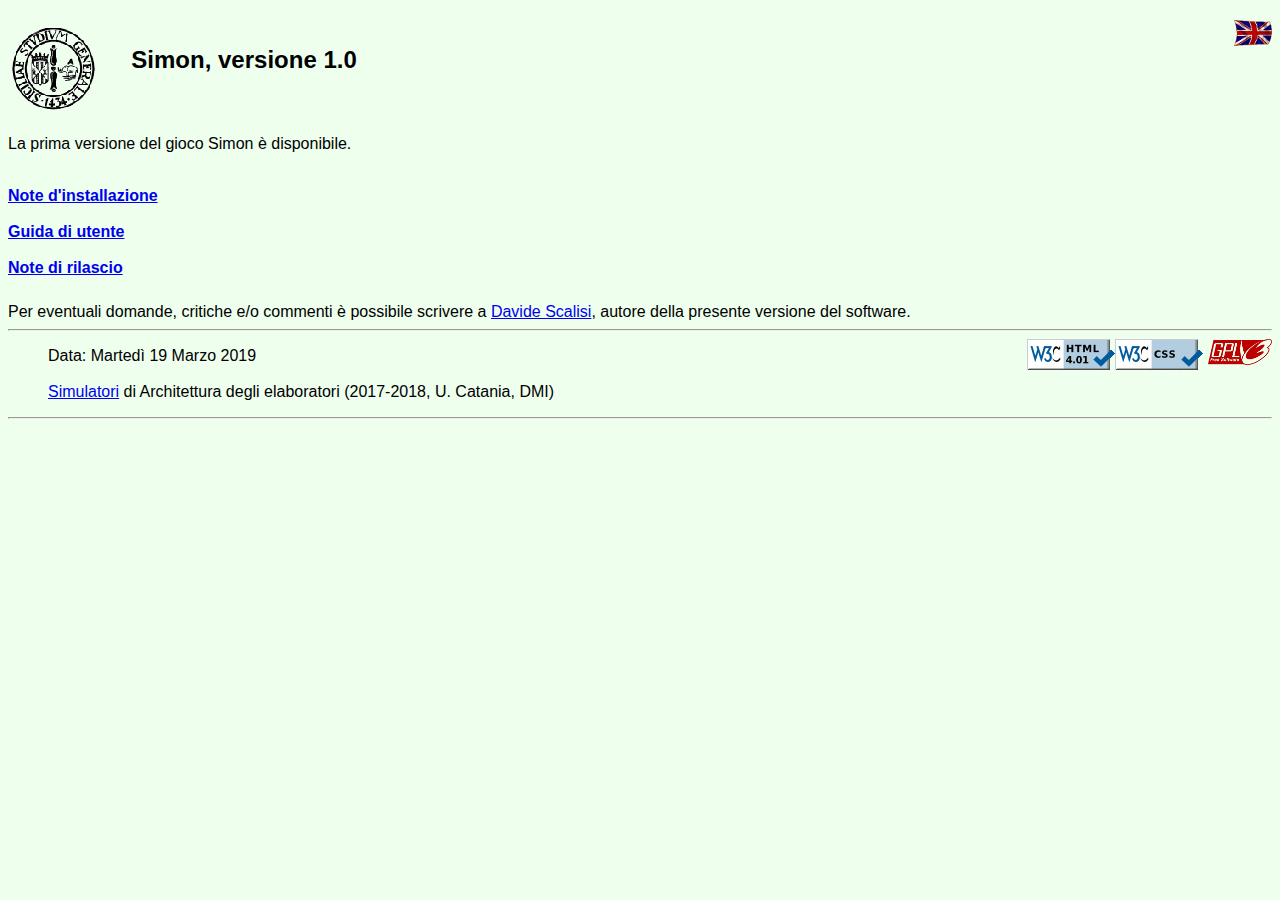
<file: index.html>
<!DOCTYPE html PUBLIC "-//W3C//DTD HTML 4.01 Transitional//EN"
          "http://www.w3.org/TR/html4/loose.dtd">
<html lang="it">
  <head>
    <meta http-equiv="Content-Type" content="text/html; charset=UTF-8">
  
    <title>Simon v1.0</title>
    <link rel="stylesheet" href="./doc/css/default.css" type="text/css">
  </head>
  
  <body>
    <h2>
      <img alt="SSG logo" align=middle border="0" src="./doc/html/icon/SSGlogo.png">
      &nbsp;  &nbsp; 
      Simon, versione 1.0 
      <a href="index-en.html"><img border="0"
             src="./doc/html/icon/enFlag.png"
             alt="English" align=right height="26" width="38"></a>
    </h2>
    <p>La prima versione del gioco Simon &egrave; disponibile.</p>
    <br>
    <p>
      <a href="./installation.html"><b>Note d'installazione</b></a>
      <br><br>
      
      <a href="./user_guide.html"><b>Guida di utente</b></a>
      <br><br> 
       
      <a href="./release_note.html"><b>Note di rilascio</b></a>
      <br><br> 
    </p>
    
    <p>
      Per eventuali domande, critiche e/o commenti &egrave; possibile scrivere a 
      <a href="mailto:sc.dada58@gmail.com">Davide Scalisi</a>, 
      autore della presente versione del software.
    </p>
    <hr>
    
    <p>
      <a href="doc/license.txt"><img border="0"
             src="doc/html/icon/gplv3-64x26.png"
             alt="Logo di licenza GPL v. 3" align=right height="26" width="64"></a>
      <a href="http://jigsaw.w3.org/css-validator/check/referer"><img border="0"
             src="doc/html/icon/valid-css-blue.png" style="margin-right: 0.3em" 
             alt="Valid CSS!" align=right height="31" width="88"></a>
      <a href="http://validator.w3.org/check/referer"><img border="0"
         src="doc/html/icon/valid-html401-blue.png"
         alt="Valid HTML 4.01 Transitional" align=right height="31" width="88"></a>
    </p>
    <blockquote>
      Data: Marted&igrave; 19 Marzo 2019<br>
      
      <br> 
      <a href="http://www.dmi.unict.it/~scollo/slidy/ae-2017/ae/it/ae.html#slide12"
      >Simulatori</a> di Architettura degli elaboratori (2017-2018, U. Catania, DMI) 
    </blockquote> 
    <hr>
  </body>
</html>
</file>
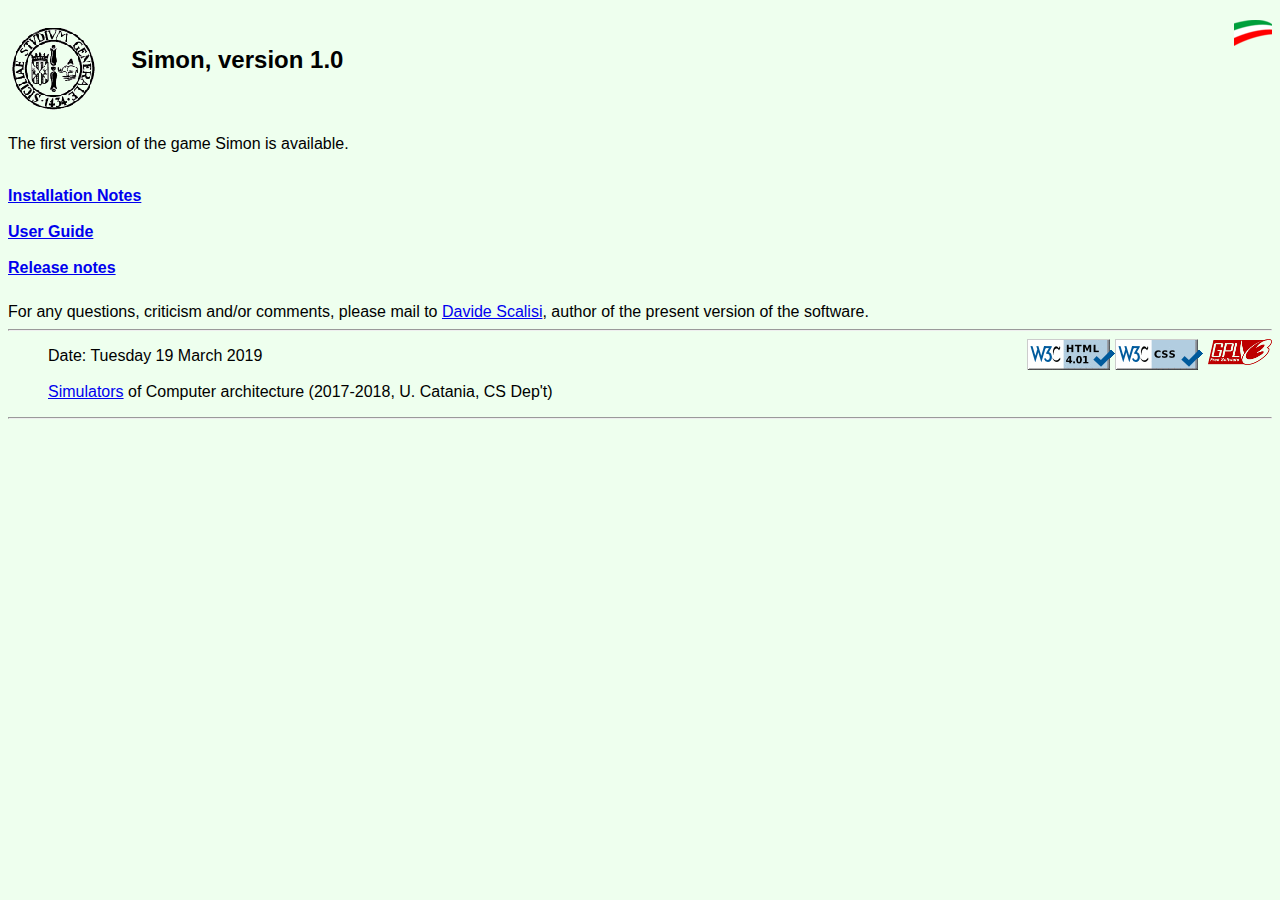
<file: index-en.html>
<!DOCTYPE html PUBLIC "-//W3C//DTD HTML 4.01 Transitional//EN"
          "http://www.w3.org/TR/html4/loose.dtd">
<html lang="en">
  <head>
    <meta http-equiv="Content-Type" content="text/html; charset=UTF-8">
    
    <title>Simon v1.0</title>
    <link rel="stylesheet" href="./doc/css/default.css" type="text/css">
  </head>
  
  <body>
    <h2>
      <img alt="SSG logo" align=middle border="0" src="./doc/html/icon/SSGlogo.png">
      &nbsp;  &nbsp; 
      Simon, version 1.0 
      <a href="index.html"><img border="0"
             src="./doc/html/icon/itFlag.png"
             alt="Italian" align=right height="26" width="38"></a>
    </h2>
    <p>The first version of the game Simon is available.</p>
    <br>
    <p>
      <a href="./installation.html"><b>Installation Notes</b></a>
      <br><br>
      
      <a href="./user_guide.html"><b>User Guide</b></a>
      <br><br>
      
      <a href="./release_note.html"><b>Release notes</b></a>
      <br><br>
    </p>
    
    <p>
      For any questions, criticism and/or comments, please mail to 
      <a href="mailto:sc.dada58@gmail.com">Davide Scalisi</a>, 
      author of the present version  of the software.
    </p>
    <hr>
    
    <p>
    <a href="doc/license.txt"><img border="0"
           src="doc/html/icon/gplv3-64x26.png"
           alt="Logo license GPL v. 3" align=right height="26" width="64"></a>
    <a href="http://jigsaw.w3.org/css-validator/check/referer"><img border="0"
           src="doc/html/icon/valid-css-blue.png" style="margin-right: 0.3em"
           alt="Valid CSS!" align=right height="31" width="88"></a>
    <a href="http://validator.w3.org/check/referer"><img border="0"
       src="doc/html/icon/valid-html401-blue.png"
       alt="Valid HTML 4.01 Transitional" align=right height="31" width="88"></a>
    </p>
    <blockquote>
      Date: Tuesday 19 March 2019<br>
      
      <br> 
      <a href="http://www.dmi.unict.it/~scollo/slidy/ae-2017/ae/it/ae.html#slide12"
      >Simulators</a> of Computer architecture (2017-2018, U. Catania, CS Dep't) 
    </blockquote> 
    <hr> 
  </body>
</html>
</file>
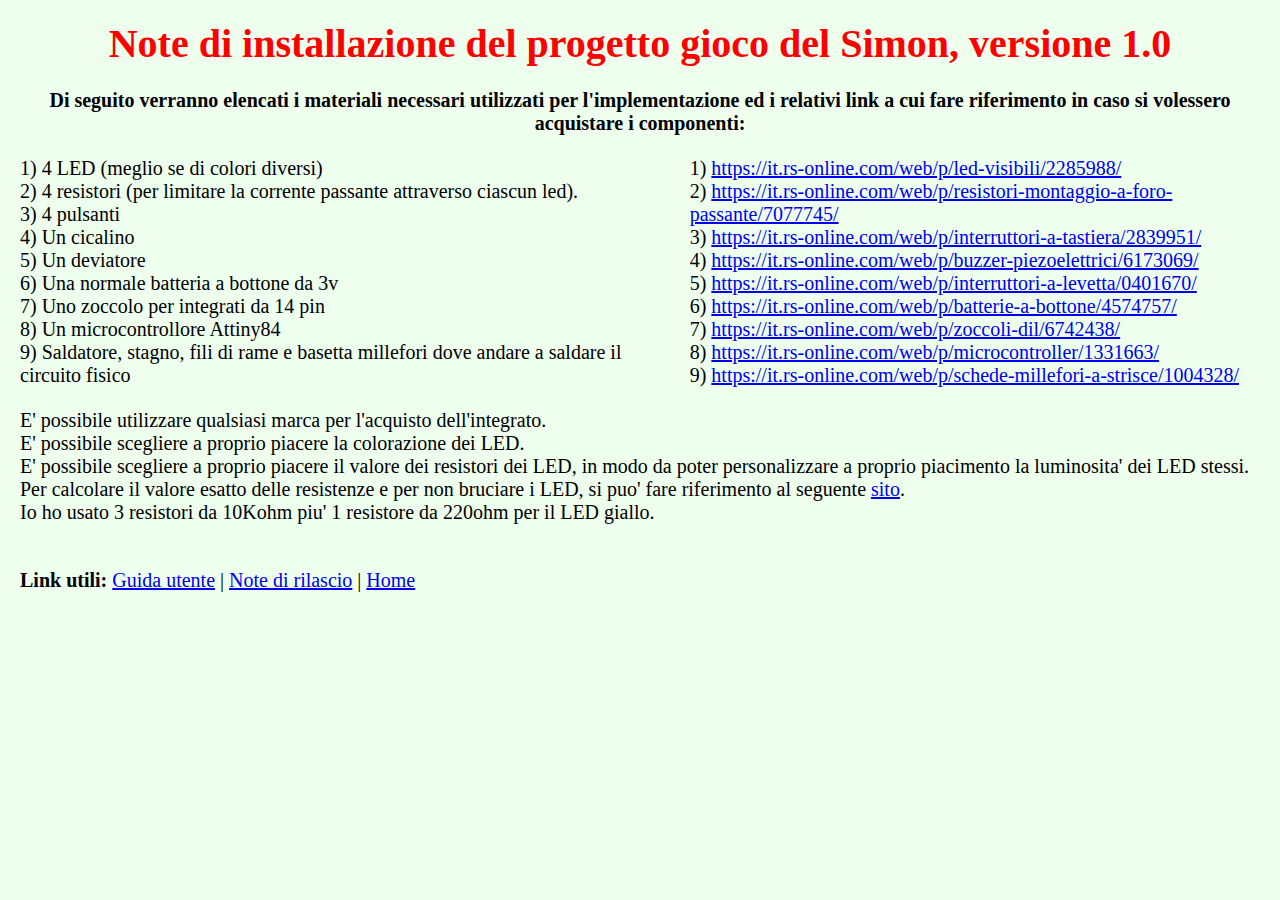
<file: installation.html>
<!DOCTYPE HTML PUBLIC "-//W3C//DTD HTML 4.01 Transitional//EN">
<html>
  <head>
    <meta http-equiv="content-type" content="text/html; charset=utf-8">
    <link rel="stylesheet" href="./doc/css/installation.css" type="text/css">
    <title> Note d'installazione </title>
  </head>
  
  <body>
    <table cellpadding=10>
      <tr>
        <th colspan=2> Note di installazione del progetto gioco del Simon, versione 1.0 </th>
      </tr>
      
      <tr>
        <td class="a" colspan=2>
          <b>Di seguito verranno elencati i materiali necessari utilizzati per l'implementazione ed i relativi link a cui fare riferimento in caso si volessero acquistare i componenti:</b>
        </td>
      </tr>
      
      <tr>
        <td>
          1) 4 LED (meglio se di colori diversi)
          <br>
          2) 4 resistori (per limitare la corrente passante attraverso ciascun led).
          <br>
          3) 4 pulsanti
          <br>
          4) Un cicalino
          <br>
          5) Un deviatore
          <br>
          6) Una normale batteria a bottone da 3v
          <br>
          7) Uno zoccolo per integrati da 14 pin
          <br>
          8) Un microcontrollore Attiny84
          <br>
          9) Saldatore, stagno, fili di rame e basetta millefori dove andare a saldare il circuito fisico
        </td>
        
        <td>
          1) <a href="https://it.rs-online.com/web/p/led-visibili/2285988/">https://it.rs-online.com/web/p/led-visibili/2285988/</a>
          <br>
          2) <a href="https://it.rs-online.com/web/p/resistori-montaggio-a-foro-passante/7077745/">https://it.rs-online.com/web/p/resistori-montaggio-a-foro-passante/7077745/</a>
          <br>
          3) <a href="https://it.rs-online.com/web/p/interruttori-a-tastiera/2839951/">https://it.rs-online.com/web/p/interruttori-a-tastiera/2839951/</a>
          <br>
          4) <a href="https://it.rs-online.com/web/p/buzzer-piezoelettrici/6173069/">https://it.rs-online.com/web/p/buzzer-piezoelettrici/6173069/</a>      
          <br>
          5) <a href="https://it.rs-online.com/web/p/interruttori-a-levetta/0401670/">https://it.rs-online.com/web/p/interruttori-a-levetta/0401670/</a>
          <br>
          6) <a href="https://it.rs-online.com/web/p/batterie-a-bottone/4574757/">https://it.rs-online.com/web/p/batterie-a-bottone/4574757/</a>
          <br>
          7) <a href="https://it.rs-online.com/web/p/zoccoli-dil/6742438/">https://it.rs-online.com/web/p/zoccoli-dil/6742438/</a>
          <br>
          8) <a href="https://it.rs-online.com/web/p/microcontroller/1331663/">https://it.rs-online.com/web/p/microcontroller/1331663/</a>
          <br>
          9) <a href="https://it.rs-online.com/web/p/schede-millefori-a-strisce/1004328/">https://it.rs-online.com/web/p/schede-millefori-a-strisce/1004328/</a>
        </td>
      </tr>
      
      <tr>
        <td colspan=2>
          E' possibile utilizzare qualsiasi marca per l'acquisto dell'integrato.
          <br>
          E' possibile scegliere a proprio piacere la colorazione dei LED.
          <br>
          E' possibile scegliere a proprio piacere il valore dei resistori dei LED, in modo da poter personalizzare a proprio piacimento la luminosita' dei LED stessi.
          <br>
          Per calcolare il valore esatto delle resistenze e per non bruciare i LED, si puo' fare riferimento al seguente <a href="https://www.comefareper.cloud/index.php?route=product/category&amp;path=2793_2798">sito</a>.
          <br>
          Io ho usato 3 resistori da 10Kohm piu' 1 resistore da 220ohm per il LED giallo.
        </td>
      </tr>
      
      <tr>
        <td>
          <br><b>Link utili:</b> <a href="user_guide.html">Guida utente</a> | <a href="release_note.html">Note di rilascio</a> | <a href="./index.html">Home</a>
        </td>
      </tr>
    </table>
  </body>
</html>
</file>
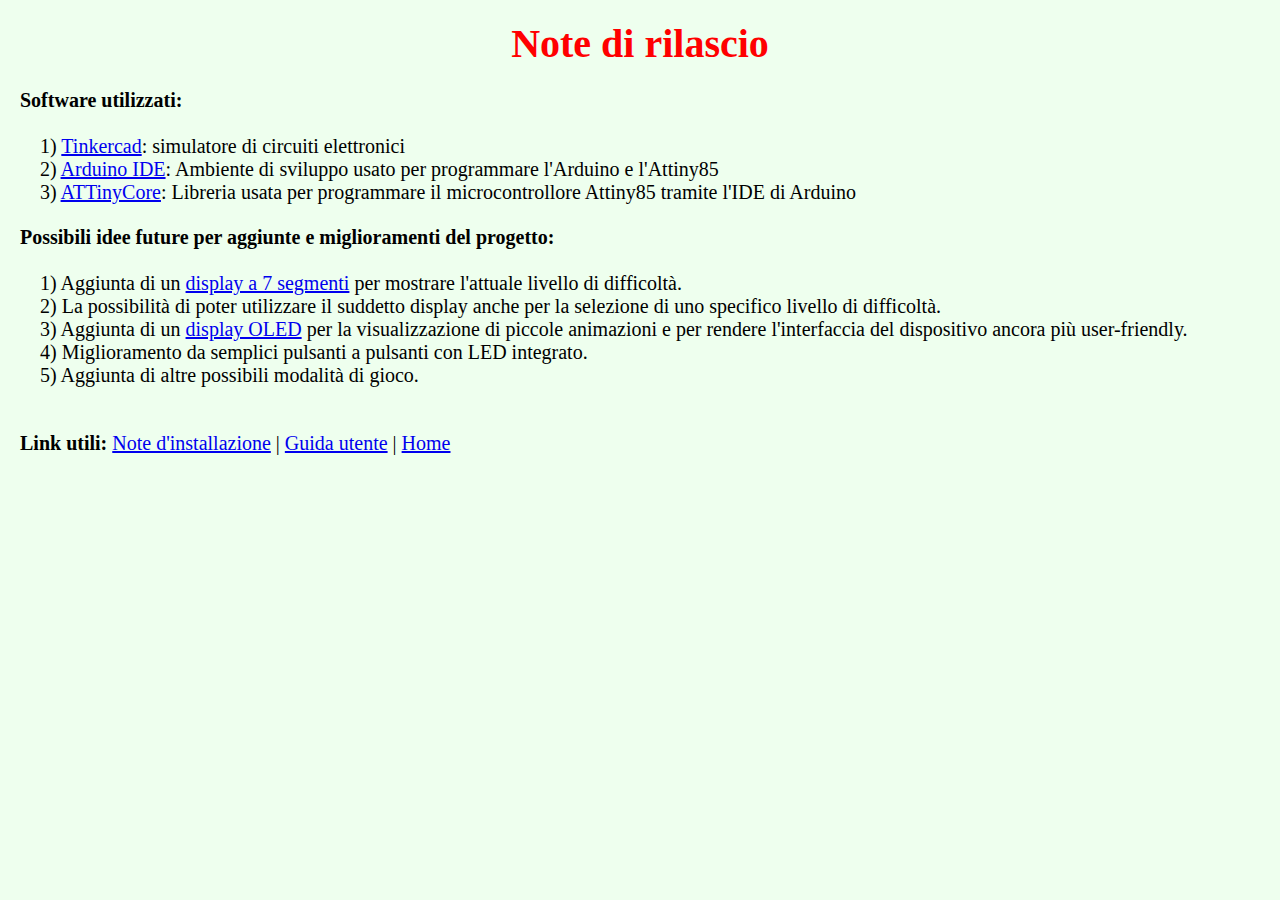
<file: release_note.html>
<!DOCTYPE HTML PUBLIC "-//W3C//DTD HTML 4.01 Transitional//EN">
<html>
  <head>
    <meta http-equiv="content-type" content="text/html; charset=utf-8">
    <link rel="stylesheet" href="./doc/css/installation.css" type="text/css">
    <title> Note di rilascio </title>
  </head>
  
  <body>
    <table cellpadding=10>
      <tr>
        <th colspan=2> Note di rilascio </th>
      </tr>
       
      <tr>
        <td>
          <b>Software utilizzati:</b>
          <br><br>
          &emsp;1) <a href="https://www.tinkercad.com/dashboard">Tinkercad</a>: simulatore di circuiti elettronici
          <br>
          &emsp;2) <a href="https://www.arduino.cc/">Arduino IDE</a>: Ambiente di sviluppo usato per programmare l'Arduino e l'Attiny85
          <br>
          &emsp;3) <a href="https://github.com/SpenceKonde/ATTinyCore">ATTinyCore</a>: Libreria usata per programmare il microcontrollore Attiny85 tramite l'IDE di Arduino
        </td>
      </tr>
      
      <tr>
        <td>
          <b>Possibili idee future per aggiunte e miglioramenti del progetto:</b>
          <br><br>
          &emsp;1) Aggiunta di un <a href="https://it.wikipedia.org/wiki/Display_a_sette_segmenti">display a 7 segmenti</a> per mostrare l'attuale livello di difficolt&agrave;.
          <br>
          &emsp;2) La possibilit&agrave; di poter utilizzare il suddetto display anche per la selezione di uno specifico livello di difficolt&agrave;.
          <br>
          &emsp;3) Aggiunta di un <a href="https://www.amazon.it/AZDelivery-Display-retroilluminato-Raspberry-gratuito/dp/B01L9GC470/ref=sr_1_1_sspa?ie=UTF8&amp;qid=1553031308&amp;sr=8-1-spons&amp;keywords=display+oled+arduino&amp;psc=1">display OLED</a> per la visualizzazione di piccole animazioni e per rendere l'interfaccia del dispositivo ancora pi&ugrave; user-friendly.
          <br>
          &emsp;4) Miglioramento da semplici pulsanti a pulsanti con LED integrato.
          <br>
          &emsp;5) Aggiunta di altre possibili modalit&agrave; di gioco.
        </td>
      </tr>
      
      <tr>
        <td>
          <br><b>Link utili:</b> <a href="installation.html">Note d'installazione</a> | <a href="user_guide.html">Guida utente</a> | <a href="./index.html">Home</a>
        </td>
      </tr>
    </table>
  </body>
</html>
</file>
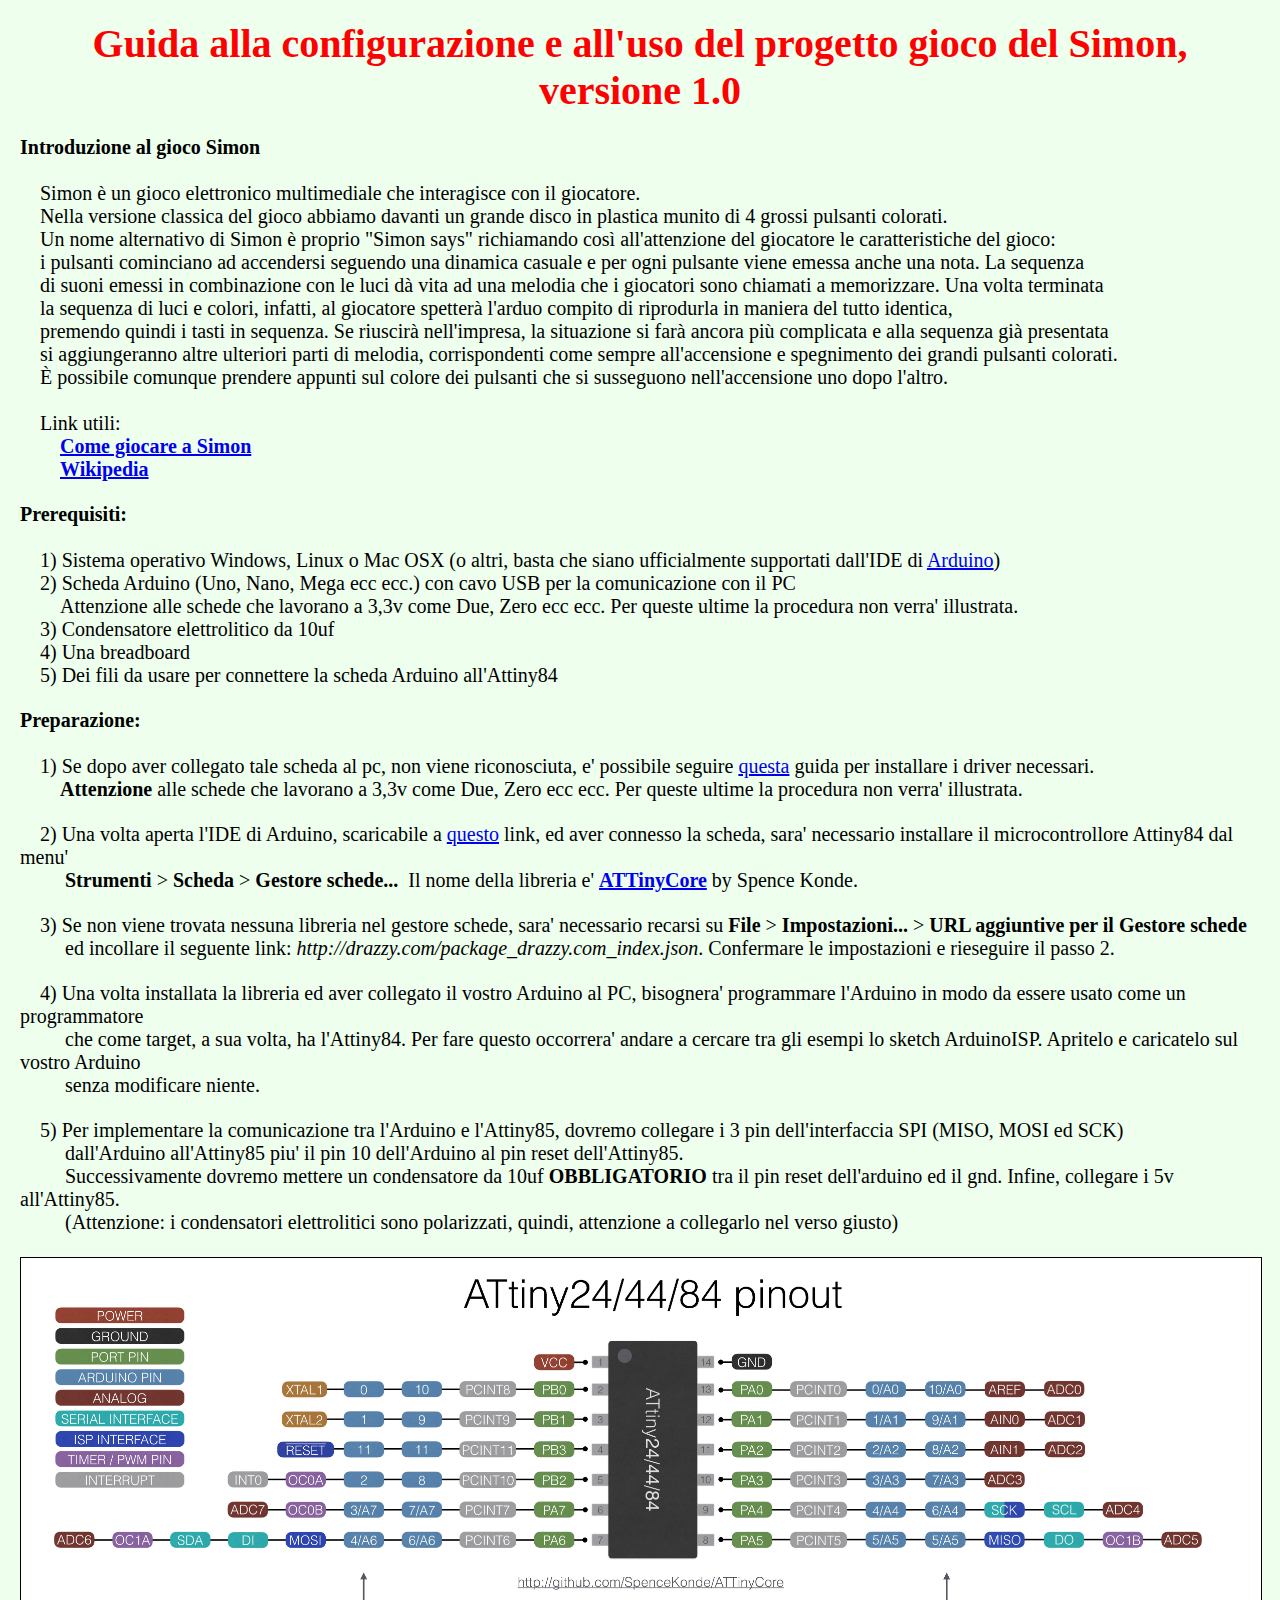
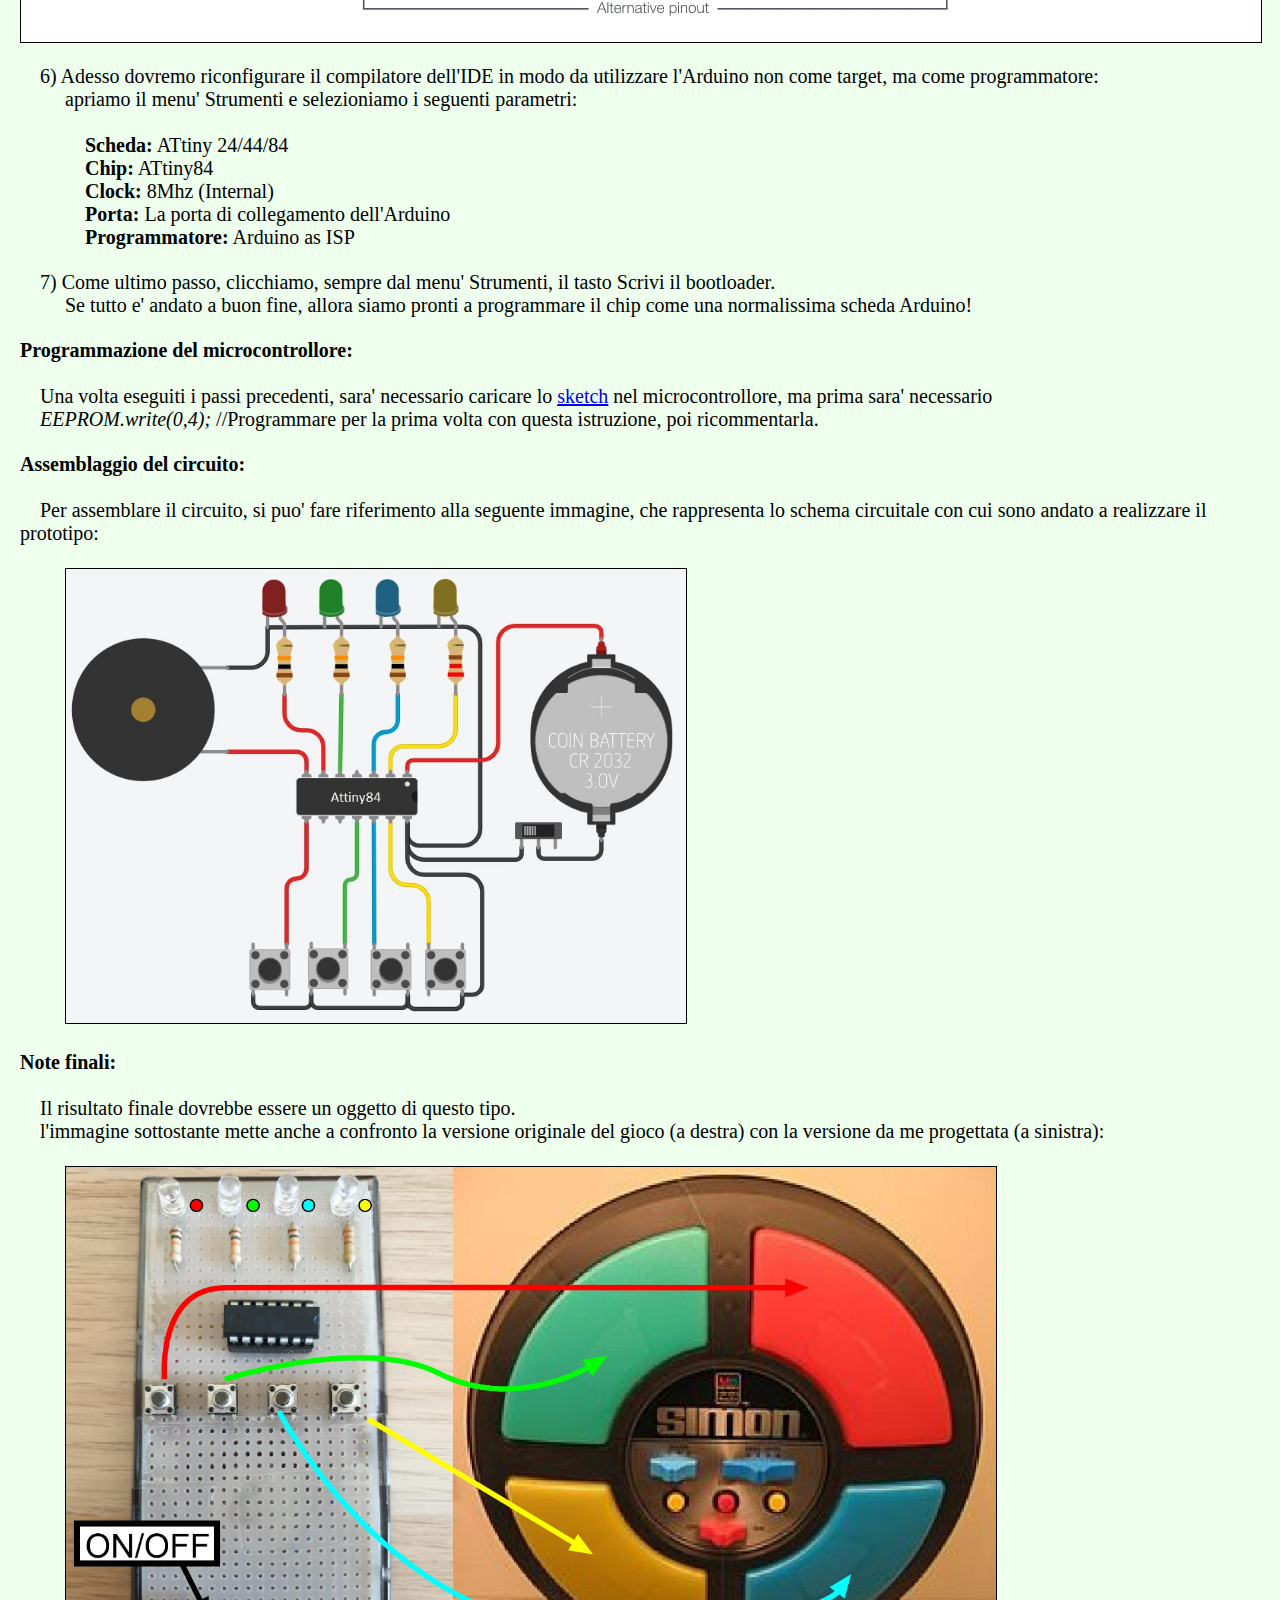
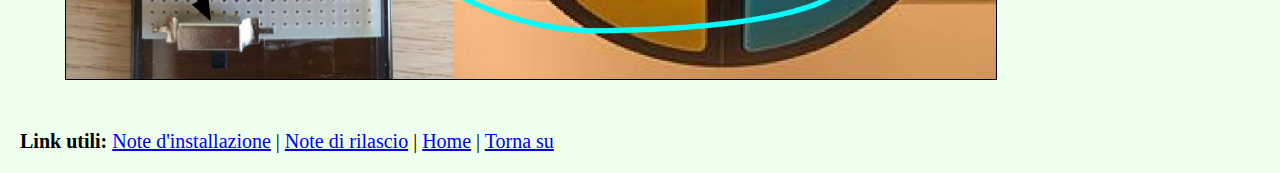
<file: user_guide.html>
<!DOCTYPE HTML PUBLIC "-//W3C//DTD HTML 4.01 Transitional//EN">
<html>
  <head>
    <meta http-equiv="content-type" content="text/html; charset=utf-8">
    <link rel="stylesheet" href="./doc/css/installation.css" type="text/css">
    <title> Guida utente </title>
  </head>
  
  <body>
    <a name="top" id="top"></a>
    <table cellpadding=10>
      <tr>
        <th colspan=2> Guida alla configurazione e all'uso del progetto gioco del Simon, versione 1.0 </th>
      </tr>
      
      <tr>
        <td>
          <b>Introduzione al gioco Simon</b>
          <br>
          <br>&emsp;Simon &egrave; un gioco elettronico multimediale che interagisce con il giocatore.
          <br>&emsp;Nella versione classica del gioco abbiamo davanti un grande disco in plastica munito di 4 grossi pulsanti colorati.
          <br>&emsp;Un nome alternativo di Simon &egrave; proprio "Simon says" richiamando cos&igrave; all'attenzione del giocatore le caratteristiche del gioco:
          <br>&emsp;i pulsanti cominciano ad accendersi seguendo una dinamica casuale e per ogni pulsante viene emessa anche una nota. La sequenza
          <br>&emsp;di suoni emessi in combinazione con le luci d&agrave; vita ad una melodia che i giocatori sono chiamati a memorizzare. Una volta terminata
          <br>&emsp;la sequenza di luci e colori, infatti, al giocatore spetter&agrave; l'arduo compito di riprodurla in maniera del tutto identica,
          <br>&emsp;premendo quindi i tasti in sequenza. Se riuscir&agrave; nell'impresa, la situazione si far&agrave; ancora pi&ugrave; complicata e alla sequenza gi&agrave; presentata
          <br>&emsp;si aggiungeranno altre ulteriori parti di melodia, corrispondenti come sempre all'accensione e spegnimento dei grandi pulsanti colorati.
          <br>&emsp;&Egrave; possibile comunque prendere appunti sul colore dei pulsanti che si susseguono nell'accensione uno dopo l'altro.
          
          <br><br>
          &emsp;Link utili:
          <br>&emsp;&emsp;<a href="https://iogames.studenti.it/come-giocare-a-simon-441546.html#steps_0"><b>Come giocare a Simon</b></a>
          <br>&emsp;&emsp;<a href="https://it.wikipedia.org/wiki/Simon_(gioco)"><b>Wikipedia</b></a>
        </td>
      </tr>
      
      <tr>
        <td>
          <b>Prerequisiti:</b>
          <br><br>
          &emsp;1) Sistema operativo Windows, Linux o Mac OSX (o altri, basta che siano ufficialmente supportati dall'IDE di <a href="https://www.arduino.cc/">Arduino</a>)
          <br>
          &emsp;2) Scheda Arduino (Uno, Nano, Mega ecc ecc.) con cavo USB per la comunicazione con il PC
          <br>
          &emsp;&emsp;Attenzione alle schede che lavorano a 3,3v come Due, Zero ecc ecc. Per queste ultime la procedura non verra' illustrata.
          <br>
          &emsp;3) Condensatore elettrolitico da 10uf
          <br>
          &emsp;4) Una breadboard
          <br>
          &emsp;5) Dei fili da usare per connettere la scheda Arduino all'Attiny84
        </td>
      </tr>
      
      <tr>
        <td>
          <b>Preparazione:</b>
          <br><br>
          &emsp;1) Se dopo aver collegato tale scheda al pc, non viene riconosciuta, e' possibile seguire <a href="http://www.logicaprogrammabile.it/installare-arduino-uno-passo-passo/">questa</a>
          guida per installare i driver necessari.
          <br>&emsp;&emsp;<b>Attenzione</b> alle schede che lavorano a 3,3v come Due, Zero ecc ecc. Per queste ultime la procedura non verra' illustrata.
        </td>
      </tr>
      
      <tr>
        <td>
          &emsp;2) Una volta aperta l'IDE di Arduino, scaricabile a <a href="https://www.arduino.cc/en/Main/Software">questo</a> link, ed aver connesso la scheda, sara' necessario
          installare il microcontrollore Attiny84 dal menu' <br>&emsp;&emsp; <b>Strumenti</b> > <b>Scheda</b> > <b>Gestore schede...</b>&nbsp; Il nome della libreria e'
          <a href="https://github.com/SpenceKonde/ATTinyCore"><b>ATTinyCore</b></a> by Spence Konde.
        </td>
      </tr>
      
      <tr>
        <td>
          &emsp;3) Se non viene trovata nessuna libreria nel gestore schede, sara' necessario recarsi su <b>File</b> > <b>Impostazioni...</b> > <b>URL aggiuntive per il Gestore schede</b>
          <br>&emsp;&emsp; ed incollare il seguente link: <i>http://drazzy.com/package_drazzy.com_index.json</i>. Confermare le impostazioni e rieseguire il passo 2.
        </td>
      </tr>
      
      <tr>
        <td>
          &emsp;4) Una volta installata la libreria ed aver collegato il vostro Arduino al PC, bisognera' programmare l'Arduino in modo da essere usato come un programmatore
          <br>&emsp;&emsp; che come target, a sua volta, ha l'Attiny84. Per fare questo occorrera' andare a cercare tra gli esempi lo sketch ArduinoISP. Apritelo e caricatelo sul vostro Arduino
          <br>&emsp;&emsp; senza modificare niente.
        </td>
      </tr>
      
      <tr>
        <td>
          &emsp;5) Per implementare la comunicazione tra l'Arduino e l'Attiny85, dovremo collegare i 3 pin dell'interfaccia SPI (MISO, MOSI ed SCK)
          <br>&emsp;&emsp; dall'Arduino all'Attiny85 piu' il pin 10 dell'Arduino al pin reset dell'Attiny85.
          <br>&emsp;&emsp; Successivamente dovremo mettere un condensatore da 10uf <b>OBBLIGATORIO</b> tra il pin reset dell'arduino ed il gnd. Infine, collegare i 5v all'Attiny85.
          <br>&emsp;&emsp; (Attenzione: i condensatori elettrolitici sono polarizzati, quindi, attenzione a collegarlo nel verso giusto)
          <br>&emsp;&emsp; <img border=1 src="./doc/html/img/Attiny84.jpg" width="100%" alt="Not found">
        </td>
      </tr>
      
      <tr>
        <td>
          &emsp;6) Adesso dovremo riconfigurare il compilatore dell'IDE in modo da utilizzare l'Arduino non come target, ma come programmatore:
          <br>&emsp;&emsp; apriamo il menu' Strumenti e selezioniamo i seguenti parametri:
          <br><br>&emsp;&emsp;&emsp; <b>Scheda:</b> ATtiny 24/44/84
          <br>&emsp;&emsp;&emsp; <b>Chip:</b> ATtiny84
          <br>&emsp;&emsp;&emsp; <b>Clock:</b> 8Mhz (Internal)
          <br>&emsp;&emsp;&emsp; <b>Porta:</b> La porta di collegamento dell'Arduino
          <br>&emsp;&emsp;&emsp; <b>Programmatore:</b> Arduino as ISP
        </td>
      </tr>
      
      <tr>
        <td>
          &emsp;7) Come ultimo passo, clicchiamo, sempre dal menu' Strumenti, il tasto Scrivi il bootloader.
          <br>&emsp;&emsp; Se tutto e' andato a buon fine, allora siamo pronti a programmare il chip come una normalissima scheda Arduino!
        </td>
      </tr>
      
      
      
      <tr>
        <td>
          <b>Programmazione del microcontrollore:</b>
          <br><br>
          &emsp;Una volta eseguiti i passi precedenti, sara' necessario caricare lo <a href="./src/Simon_10/Simon_10.ino">sketch</a> nel microcontrollore, ma prima sara' necessario
          <br>&emsp;<i>EEPROM.write(0,4);</i> //Programmare per la prima volta con questa istruzione, poi ricommentarla.
        </td>
      </tr>
      
      
      
      <tr>
        <td>
          <b>Assemblaggio del circuito:</b>
          <br><br>
          &emsp;Per assemblare il circuito, si puo' fare riferimento alla seguente immagine, che rappresenta lo schema circuitale con cui sono andato a realizzare il prototipo:
          <br><br>&emsp;&emsp; <img border=1 src="./doc/html/img/Circuito.jpg" width="50%" alt="Not found">
        </td>
      </tr>
      
      
      
      <tr>
        <td>
          <b>Note finali:</b>
          <br><br>
          &emsp;Il risultato finale dovrebbe essere un oggetto di questo tipo.
          <br>&emsp;l'immagine sottostante mette anche a confronto la versione originale del gioco (a destra) con la versione da me progettata (a sinistra):
          <br><br>&emsp;&emsp; <img border=1 src="./doc/html/img/Confronto.jpg" width="75%" alt="Not found">
        </td>
      </tr>
      
      
      <tr>
        <td>
          <br><b>Link utili:</b> <a href="installation.html">Note d'installazione</a> | <a href="release_note.html">Note di rilascio</a> | <a href="./index.html">Home</a> | <a href="#top">Torna su</a>
        </td>
      </tr>
    </table>
  </body>
</html>
</file>
<file: doc/css/default.css>
/*
 * Style sheet for the CSS2 specification
 */

body, table, td, th, div, pre, span, p, ol,
ul, dl, dt, dd, li, blockquote {
  font-family: Arial, Helvetica;
  background-color: #EEFFEE;
}

table.bordo, th.bordo, td.bordo { 
  border: thin solid black
}

table.bordo {
  border-collapse: collapse
}

table.navigazione, td.navigazione { 
  border: thin solid maroon;
  border-collapse: collapse;
  color: white;
  background-color: #33EE77;
}


td.descrizione { 
  border: thin solid black;
  font-style: italic;
}


p, li { 
  text-align: justify;
  margin-top: 0.5em;
  margin-bottom: 0.5em;
}

p.validator {
  border-top: thin solid black;
  text-align: right;
  margin-bottom: 0px;
}

p.nota {
  text-indent: 0em;
  font-size: x-small;
}

a.toc:link, a.toc:active, a.toc:visited  {
  color: white;
  background: transparent;
}

a.toc:hover {
  color: blue;
  background: #ffff80;
}

a:hover {
  color: inherit;
  background: #ffff80;
}


.resa {
  border: thin solid black;
  color: black;
  background: #E7E7E7;
}

.codice {		
  color: maroon;
  font-family: monospace;
}



/*ul { 
	margin : 0.5em 0em 0.5em 1em;
	border-width : 0em;
	padding : 0em; 
}

ol {margin: 0.5em 0em 0.5em 2.em; }
*/


@media aural {
  H1, H2, H3 { stress: 20; richness: 90 }
  P.copyright, P.firma { volume: x-soft; speech-rate: x-fast }
  DT { pause-before: medium }
  PRE { speak-punctuation: code } 
}
</file>
<file: doc/css/installation.css>
body{
  background: rgb(238,255,238);
}

table{
  position: relative;
  width: 100%;
}

th{
  width: 100%;
  text-align: center;
  font-size: 40px;
  color: #FF0000;
}

td.a{
  text-align: center;
}

td{
  font-size: 20px;
}
</file>
